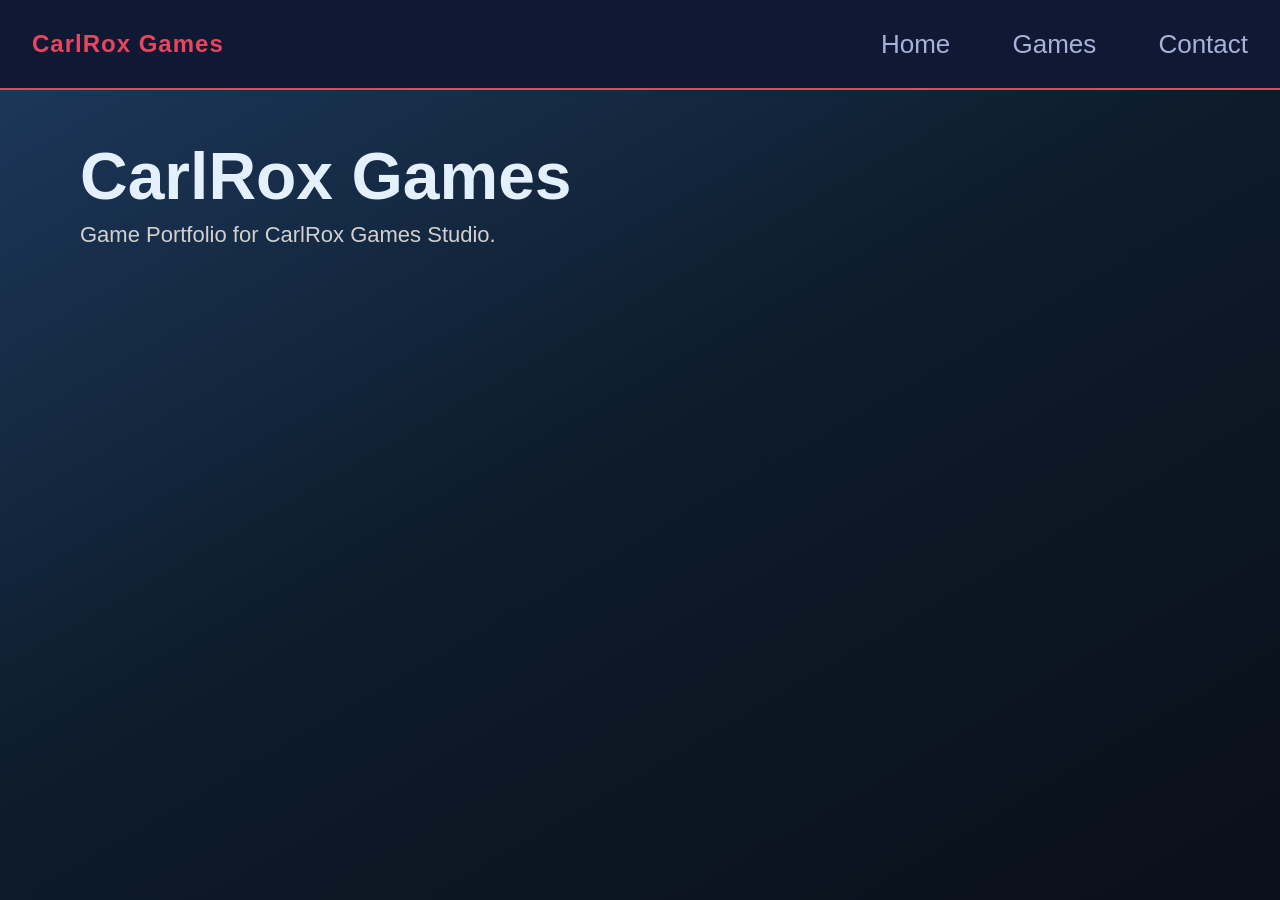
<file: index.html>
<!DOCTYPE html>
<html>
    <body>

        <div id="header"></div>
        <main id="content" class="page-content"></main>

        <script src="js/layout.js"></script>
        <script>
            renderLayout("CarlRox Games", `
                <h1 class="page-title">CarlRox Games</h1>
                <p class="text">Game Portfolio for CarlRox Games Studio.</p>
            `);
        </script>

    </body>
</html>
</file>
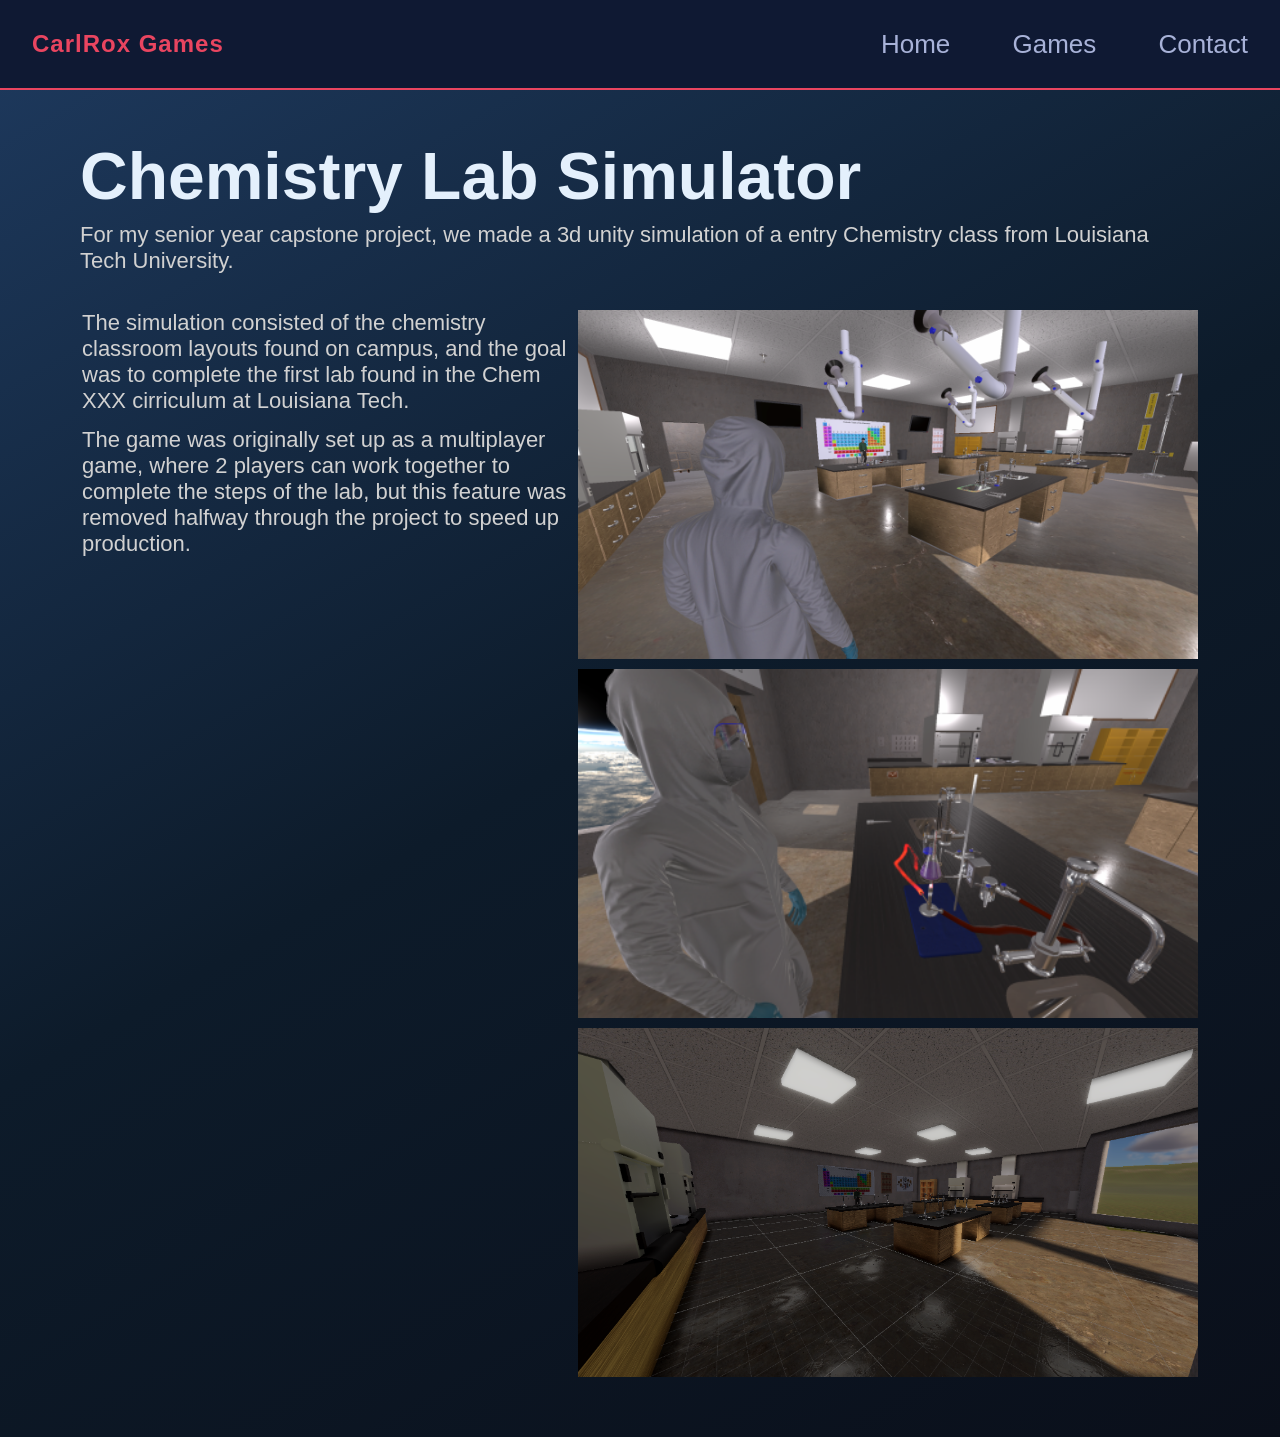
<file: chemlab.html>
<!DOCTYPE html>
<html>
    <body>

        <div id="header"></div>
        <main id="content" class="page-content"></main>


        <script src="js/layout.js"></script>
        <script>
            renderLayout("Chemistry Lab Simulator", `

                <h1 class="page-title">Chemistry Lab Simulator</h1>

                <p class="text">For my senior year capstone project, we made a 3d unity simulation of a entry Chemistry class from Louisiana Tech University.</p>
                <br>

                <table class="info-table">
                    <tr>
                        <td>
                            <p class="text-limit">The simulation consisted of the chemistry classroom layouts found on campus, and the goal was to complete the first lab found in the Chem XXX 
                                cirriculum at Louisiana Tech.</p>
                            <p class="text-limit">The game was originally set up as a multiplayer game, where 2 players can work together to complete the steps of the lab, but this feature was 
                                removed halfway through the project to speed up production.</p>

                        </td>
                        <td>
                            <img src="images/Chem Lab/image1.png" class="game-image" />
                            <img src="images/Chem Lab/image2.png" class="game-image" />
                            <img src="images/Chem Lab/image3.png" class="game-image" />
                        </td>
                    </tr>
                </table>
            
            `);
        </script>

    </body>
</html>
</file>
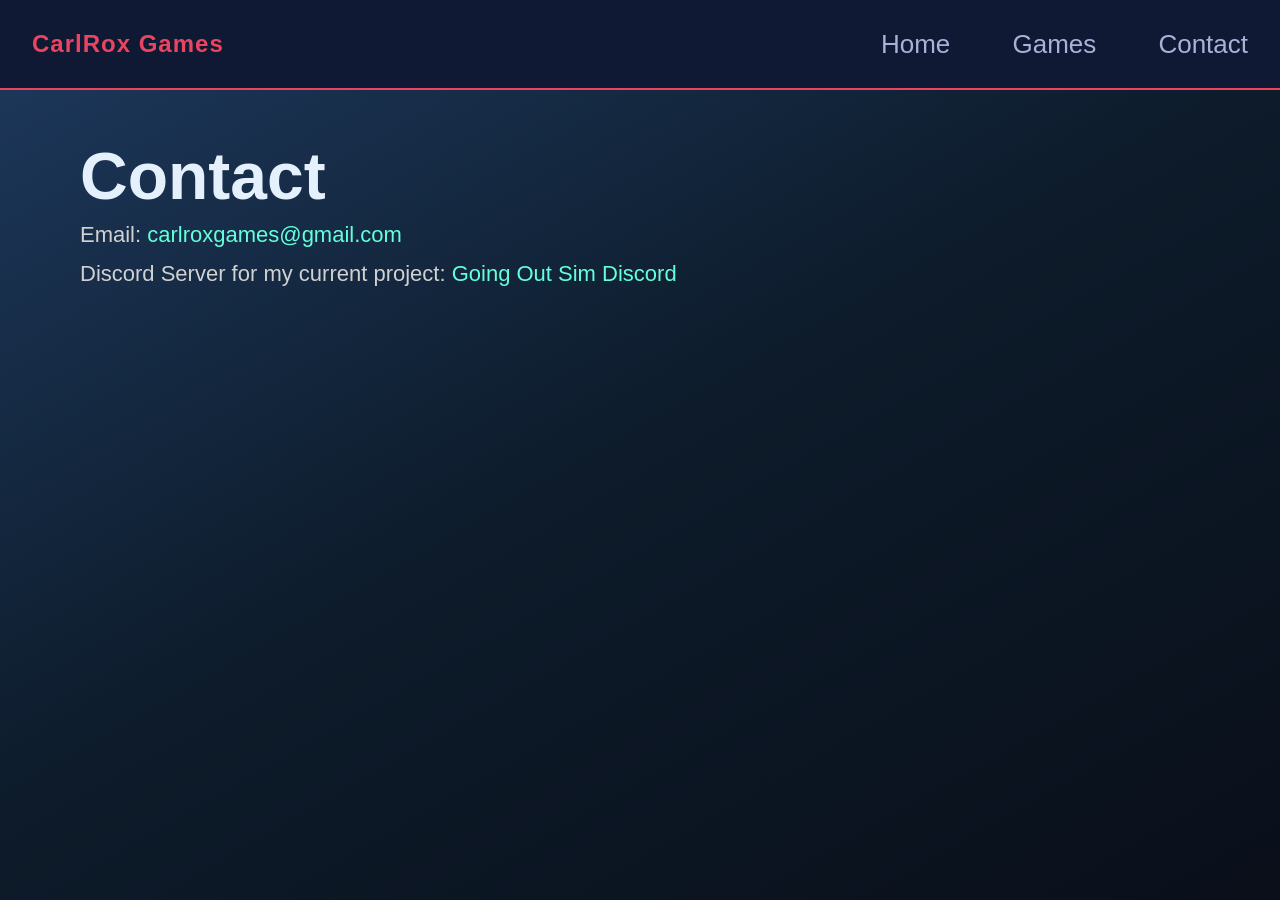
<file: contact.html>
<!DOCTYPE html>
<html>
    <body>

        <div id="header"></div>
        <main id="content" class="page-content"></main>


        <script src="js/layout.js"></script>
        <script>
            renderLayout("Contact", `

                <h1 class="page-title">Contact</h1>

                <p class="text">Email: <a href="mailto:carlroxgames@gmail.com" class="link">carlroxgames@gmail.com</a></p>
                <p class="text">Discord Server for my current project: <a href="https://discord.gg/xTU38azJc2" class="link" target="_blank">Going Out Sim Discord</a></p>
            
            
            `);
        </script>

    </body>
</html>
</file>
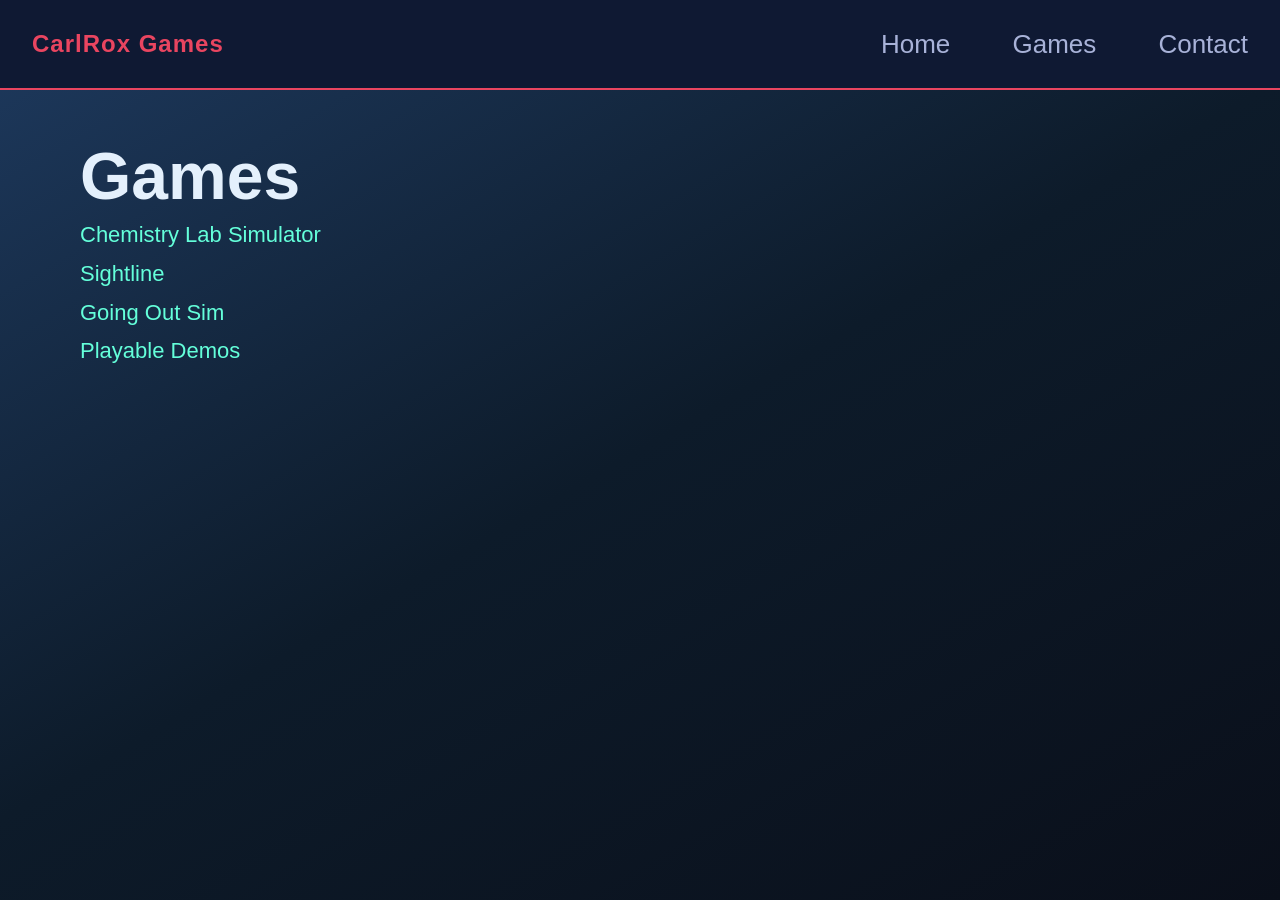
<file: games.html>
<!DOCTYPE html>
<html>
    <body>

        <div id="header"></div>
        <main id="content" class="page-content"></main>


        <script src="js/layout.js"></script>
        <script>
            renderLayout("Games", `

                <h1 class="page-title">Games</h1>
                <p class="text"><a href="chemlab.html" class="link">Chemistry Lab Simulator</a></p>
                <p class="text"><a href="sightline.html" class="link">Sightline</a></p>
                <p class="text"><a href="goingoutsim.html" class="link">Going Out Sim</a></p>
                <p class="text"><a href="playable.html" class="link">Playable Demos</a></p>
            
            
            `);
        </script>

    </body>
</html>
</file>
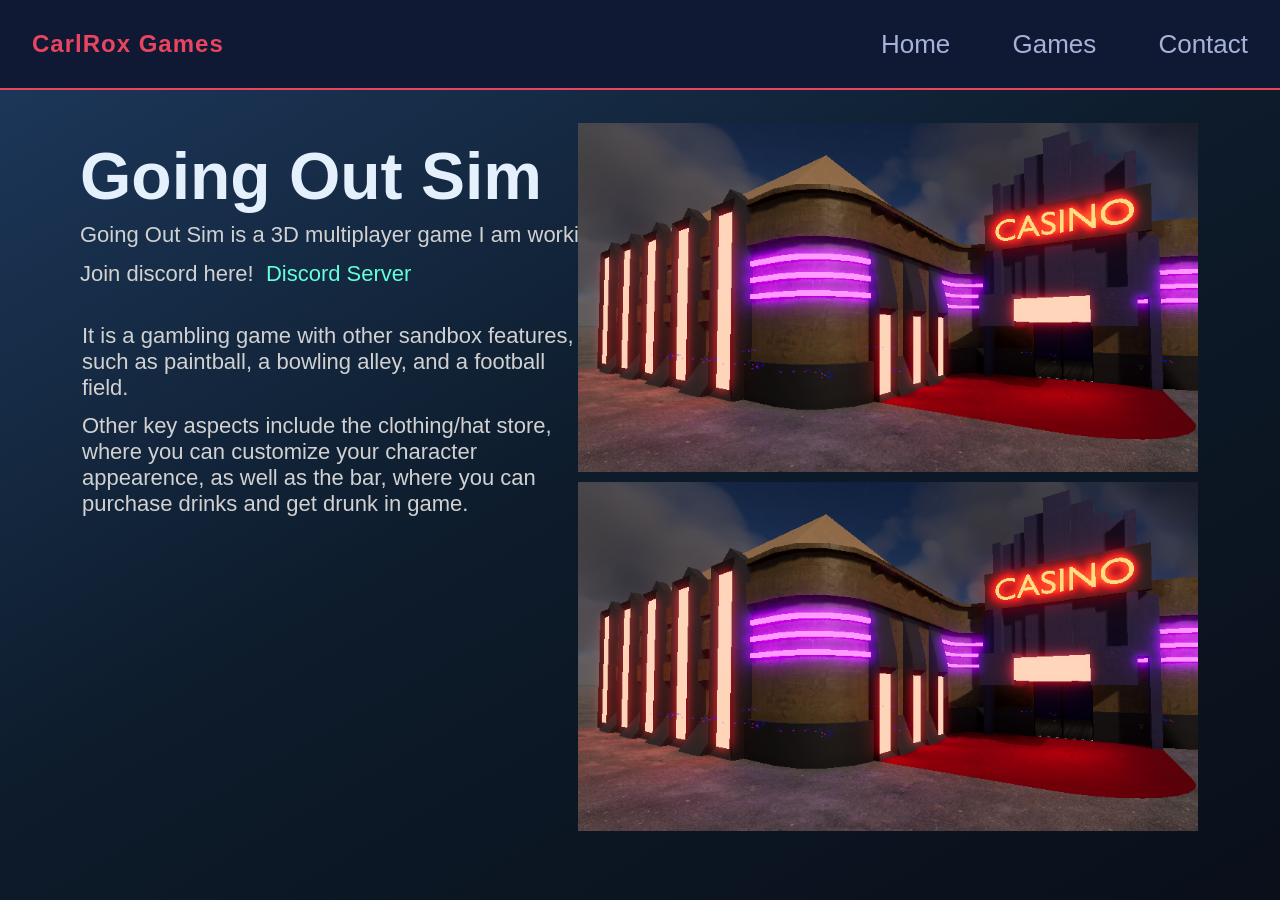
<file: goingoutsim.html>
<!DOCTYPE html>
<html>
    <body>

        <div id="header"></div>
        <main id="content" class="page-content"></main>


        <script src="js/layout.js"></script>
        <script>
            renderLayout("Going Out Sim", `

                <h1 class="page-title">Going Out Sim</h1>

                <p class="text">Going Out Sim is a 3D multiplayer game I am working on, since January 2026.</p>
                <p class="text">Join discord here! &nbsp;<a href="https://discord.gg/xTU38azJc2" class="link" target="_blank">Discord Server</a></p>
                <br>

                <table class="info-table">
                    <tr>
                        <td>
                            <p class="text-limit">It is a gambling game with other sandbox features, such as paintball, a bowling alley, and a football field.</p>
                            <p class="text-limit">Other key aspects include the clothing/hat store, where you can customize your character appearence, as well as the bar,
                                where you can purchase drinks and get drunk in game.</p>
                            
                        </td>
                        <td>
                            <img src="images/Going Out Sim/Casino.png" class="game-image" style="margin-top:-200px" />
                            <img src="images/Going Out Sim/Casino.png" class="game-image"/>
                        </td>
                    </tr>
                </table>
            
            `);
        </script>

    </body>
</html>
</file>
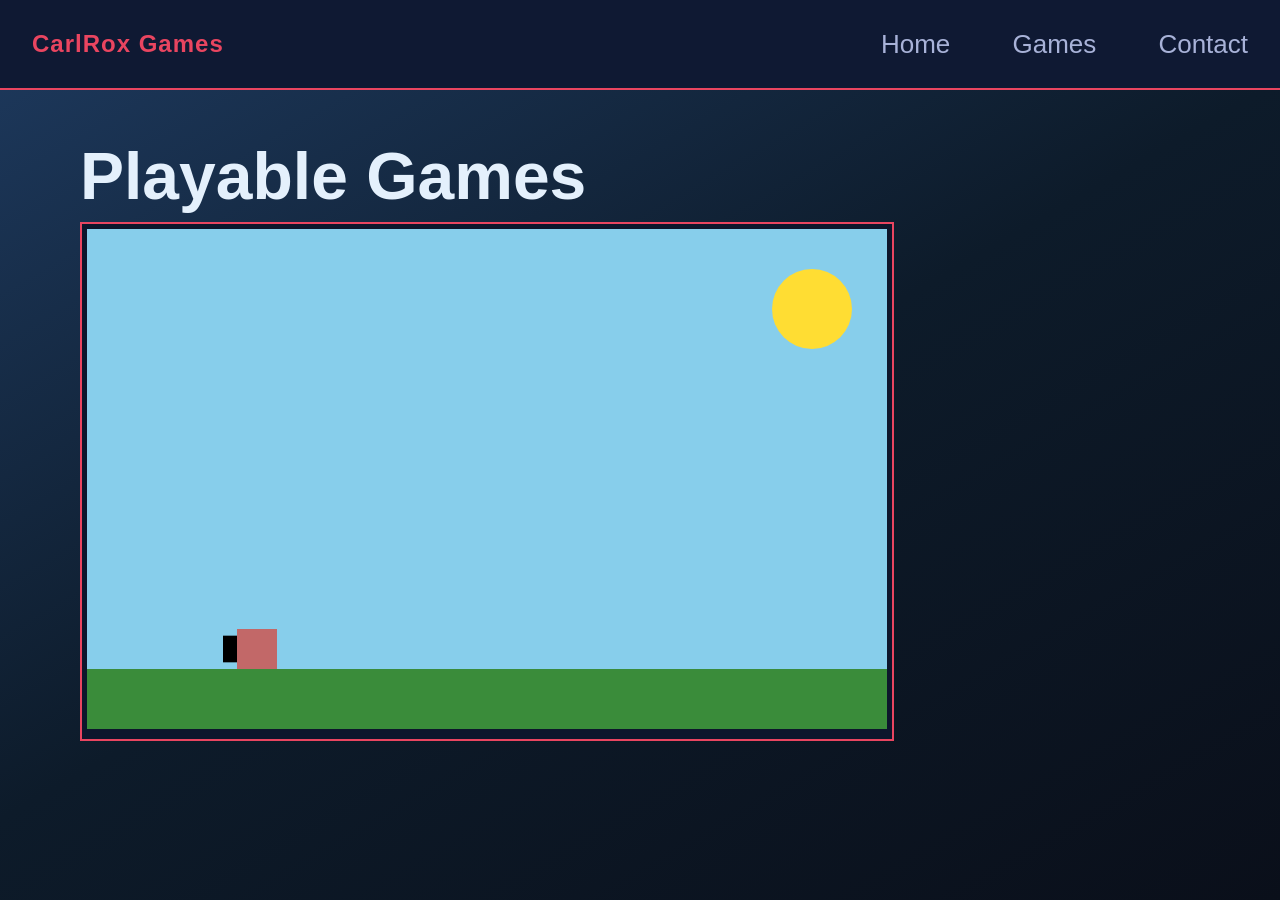
<file: playable.html>
<!DOCTYPE html>
<html>
    <body>

        <div id="header"></div>
        <main id="content" class="page-content"></main>

        <script src="js/layout.js"></script>
        <script src="js/game1.js"></script>

        <script>
            renderLayout("Playable Games", `
                <h1 class="page-title">Playable Games</h1>

                <div class="playable-game-window">
                    <canvas id="game" width="800" height="500"></canvas>
                </div>
            `);

            initGame();
        </script>

    </body>
</html>
</file>
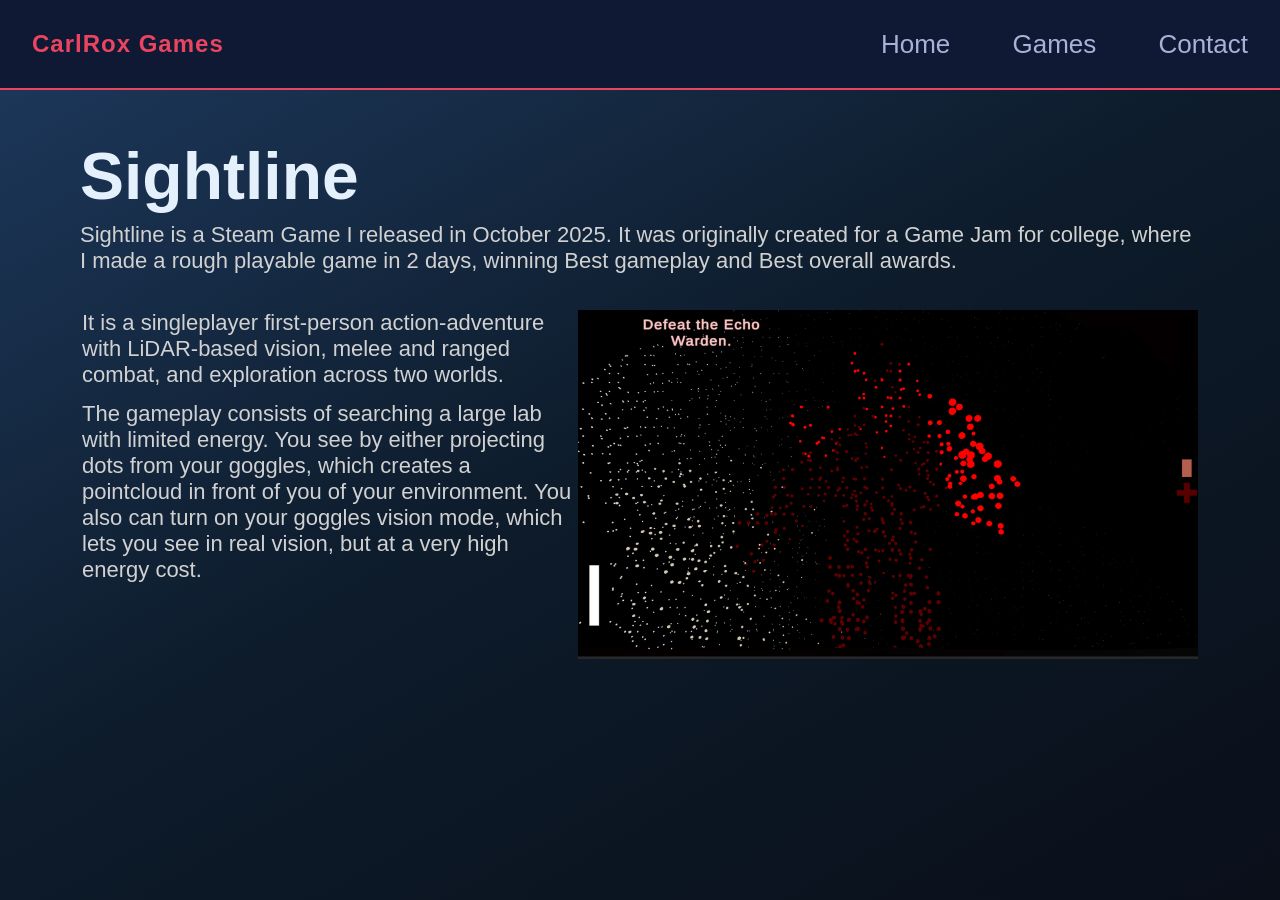
<file: sightline.html>
<!DOCTYPE html>
<html>
    <body>

        <div id="header"></div>
        <main id="content" class="page-content"></main>


        <script src="js/layout.js"></script>
        <script>
            renderLayout("Sightline", `

                <h1 class="page-title">Sightline</h1>

                <p class="text">Sightline is a Steam Game I released in October 2025. It was originally created for a Game Jam for college, where I made a rough playable game in 2 days, winning Best gameplay and Best overall awards.</p>
                <br>

                <table class="info-table">
                    <tr>
                        <td>
                            <p class="text-limit">It is a singleplayer first-person action-adventure with LiDAR-based vision, melee and ranged combat, and exploration across two worlds.</p>
                            <p class="text-limit">The gameplay consists of searching a large lab with limited energy. You see by either projecting dots from your goggles, which creates a pointcloud in front of you of your environment.
                                You also can turn on your goggles vision mode, which lets you see in real vision, but at a very high energy cost.</p>
                        </td>
                        <td>
                            <img src="images/Sightline/Screenshot 2.png" class="game-image" />
                        </td>
                    </tr>
                </table>
            
            `);
        </script>

    </body>
</html>
</file>
